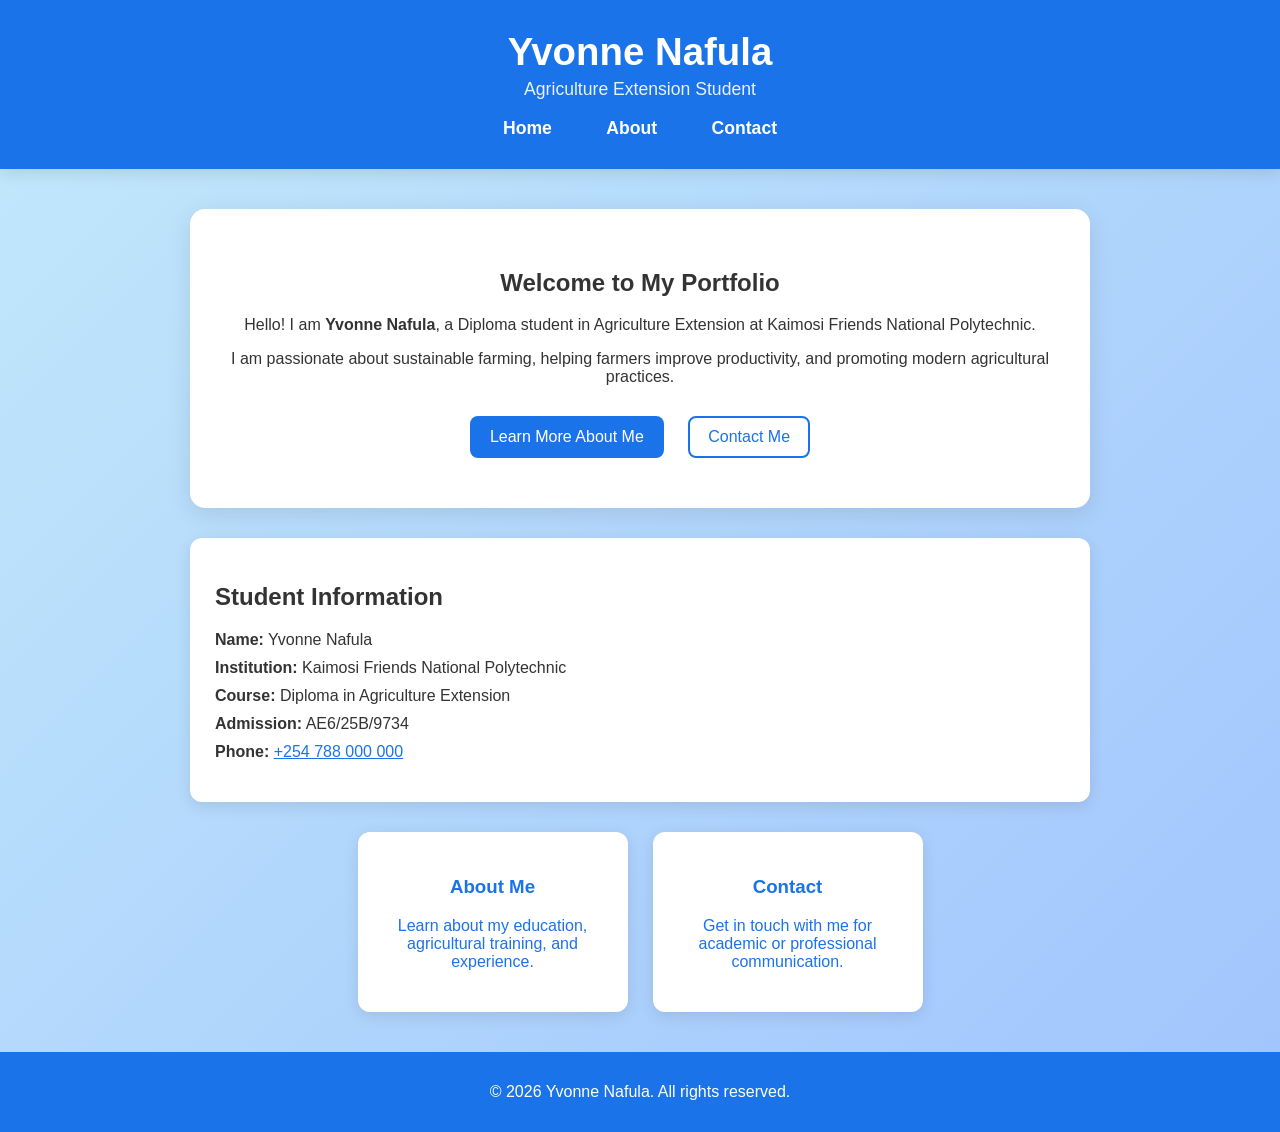
<file: index.html>
<!DOCTYPE html>
<html lang="en">
<head>
<meta charset="UTF-8">
<title>Yvonne Nafula Portfolio</title>
<link rel="stylesheet" href="style.css">
</head>

<body class="home-page">

<header>

<h1>Yvonne Nafula</h1>
<p class="tagline">Agriculture Extension Student</p>

<nav>
<a href="index.html">Home</a>
<a href="about.html">About</a>
<a href="contacts.html">Contact</a>
</nav>

</header>

<main>

<!-- HERO SECTION -->

<section class="hero">

<h2>Welcome to My Portfolio</h2>

<p>
Hello! I am <strong>Yvonne Nafula</strong>, a Diploma student in
Agriculture Extension at Kaimosi Friends National Polytechnic.
</p>

<p>
I am passionate about sustainable farming, helping farmers improve
productivity, and promoting modern agricultural practices.
</p>

<div class="hero-buttons">

<a href="about.html" class="btn">Learn More About Me</a>

<a href="contacts.html" class="btn-outline">Contact Me</a>

</div>

</section>


<!-- QUICK INFO SECTION -->

<section class="quick-info">

<h2>Student Information</h2>

<ul>

<li><strong>Name:</strong> Yvonne Nafula</li>

<li><strong>Institution:</strong> Kaimosi Friends National Polytechnic</li>

<li><strong>Course:</strong> Diploma in Agriculture Extension</li>

<li><strong>Admission:</strong> AE6/25B/9734</li>

<li><strong>Phone:</strong>
<a href="tel:+254788000000">+254 788 000 000</a>
</li>

</ul>

</section>


<!-- FEATURE CARDS -->

<section class="cards">

<a href="about.html" class="card">

<h3>About Me</h3>

<p>
Learn about my education, agricultural training, and experience.
</p>

</a>


<a href="contacts.html" class="card">

<h3>Contact</h3>

<p>
Get in touch with me for academic or professional communication.
</p>

</a>

</section>

</main>

<footer>

<p>&copy; 2026 Yvonne Nafula. All rights reserved.</p>

</footer>

</body>
</html>
</file>
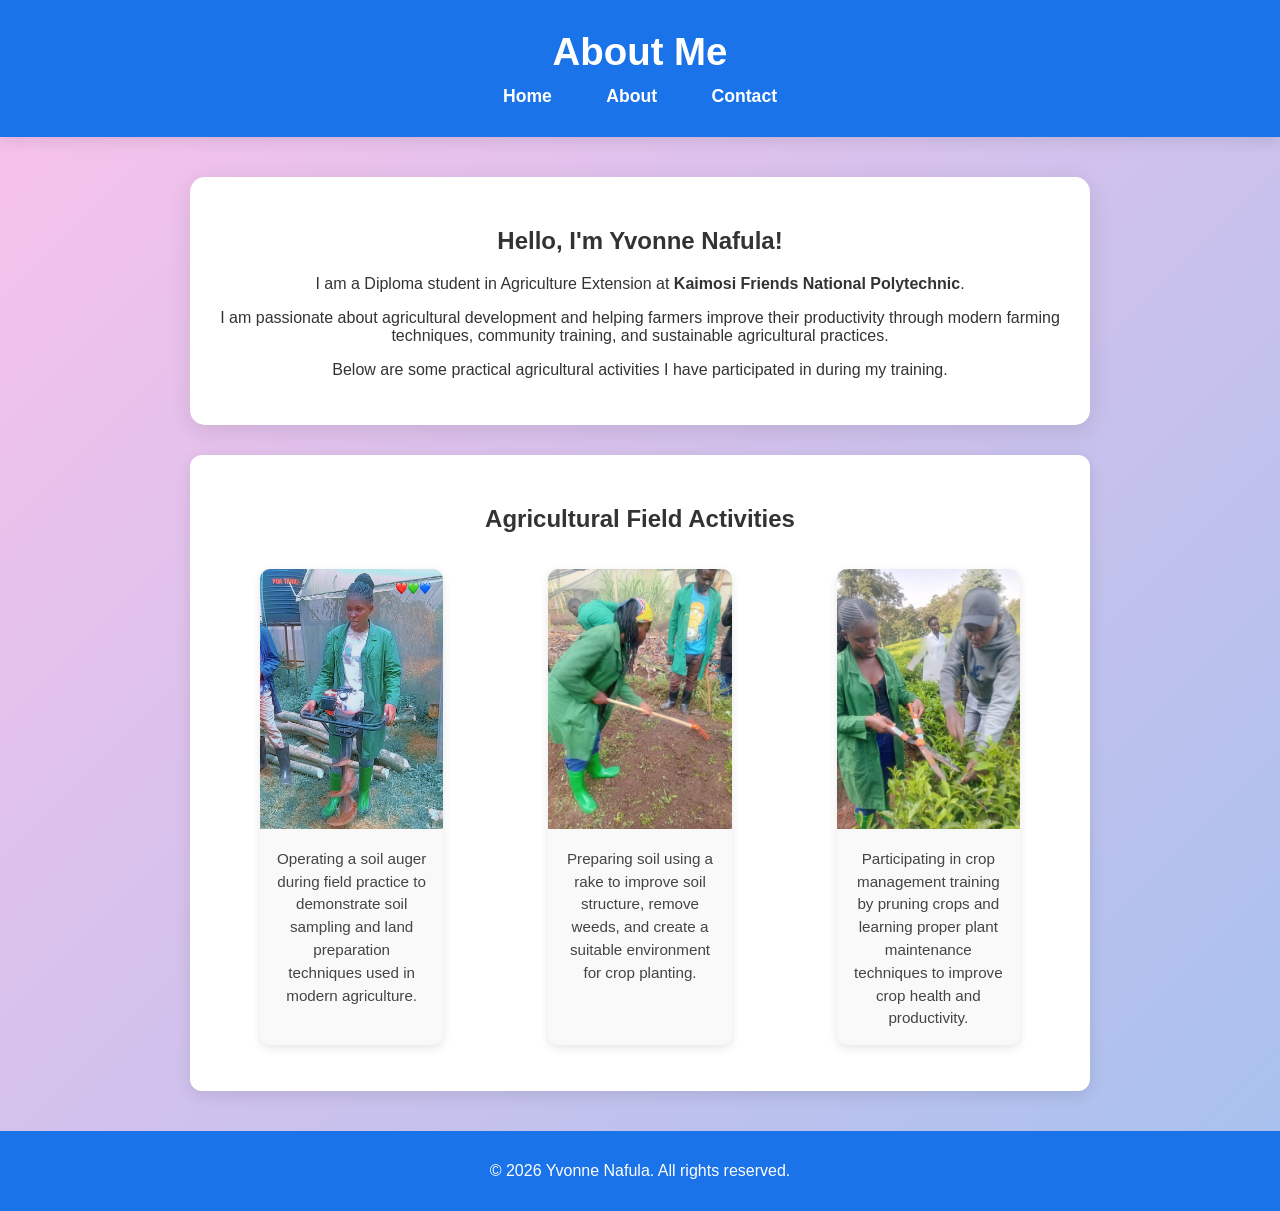
<file: about.html>
<!DOCTYPE html>
<html lang="en">
<head>
<meta charset="UTF-8">
<title>About Me</title>
<link rel="stylesheet" href="style.css">
</head>

<body class="about-page">

<header>

<h1>About Me</h1>

<nav>
<a href="index.html">Home</a>
<a href="about.html">About</a>
<a href="contacts.html">Contact</a>
</nav>

</header>

<main>

<section class="profile-section">

<h2>Hello, I'm Yvonne Nafula!</h2>

<p>
I am a Diploma student in Agriculture Extension at
<strong>Kaimosi Friends National Polytechnic</strong>.
</p>

<p>
I am passionate about agricultural development and helping farmers
improve their productivity through modern farming techniques,
community training, and sustainable agricultural practices.
</p>

<p>
Below are some practical agricultural activities I have participated in
during my training.
</p>

</section>


<!-- AGRICULTURE IMAGE GALLERY -->

<section class="gallery">

<h2>Agricultural Field Activities</h2>

<div class="gallery-container">

<figure class="gallery-item">
<img src="auger.jpeg" alt="Operating soil auger">

<figcaption>
Operating a soil auger during field practice to demonstrate soil sampling
and land preparation techniques used in modern agriculture.
</figcaption>

</figure>


<figure class="gallery-item">
<img src="soil-preparation.jpeg" alt="Preparing soil">

<figcaption>
Preparing soil using a rake to improve soil structure, remove weeds,
and create a suitable environment for crop planting.
</figcaption>

</figure>


<figure class="gallery-item">
<img src="crop-management.jpeg" alt="Crop management practice">

<figcaption>
Participating in crop management training by pruning crops and learning
proper plant maintenance techniques to improve crop health and productivity.
</figcaption>

</figure>

</div>

</section>

</main>

<footer>
<p>&copy; 2026 Yvonne Nafula. All rights reserved.</p>
</footer>

</body>
</html>
</file>
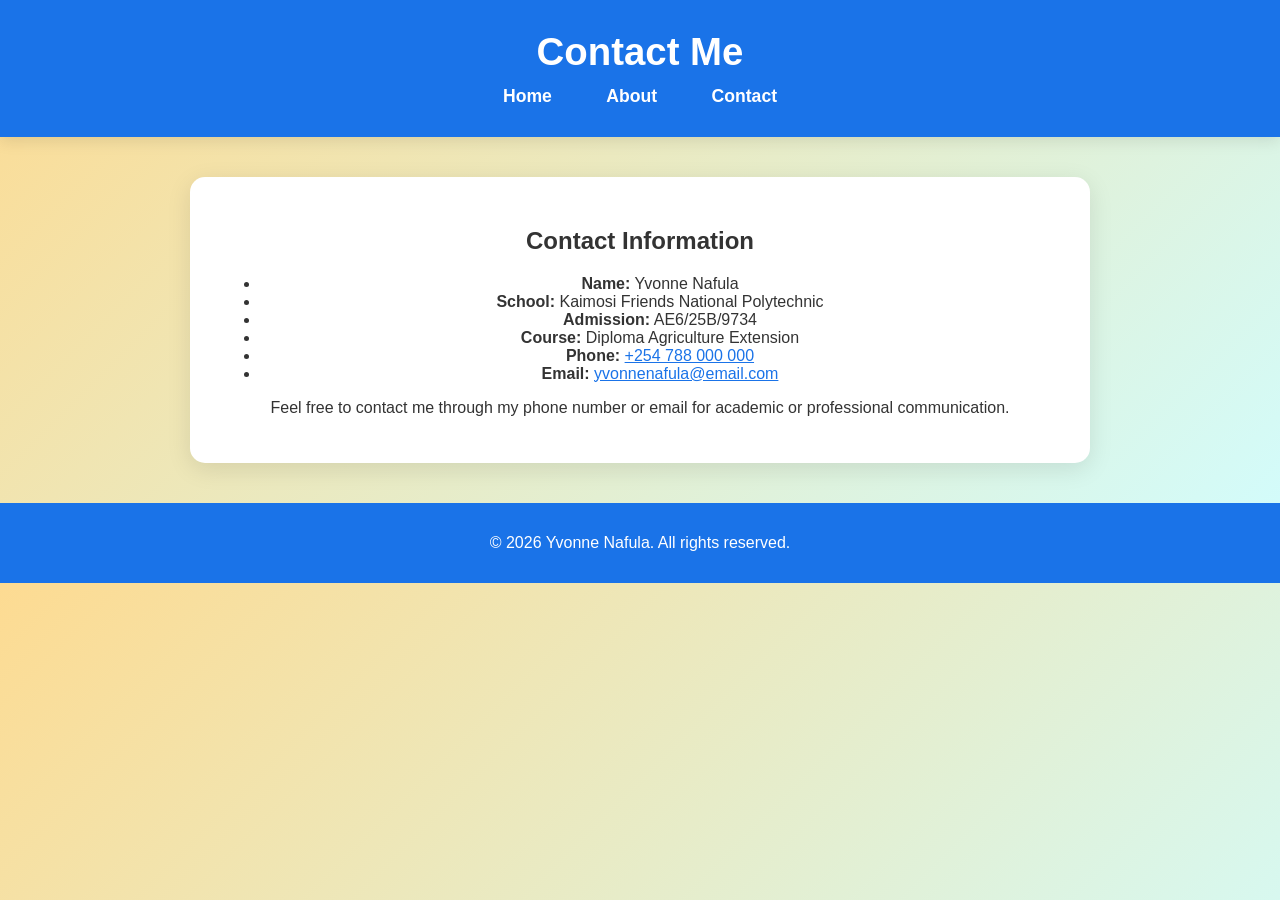
<file: contacts.html>
<!DOCTYPE html>
<html lang="en">
<head>
<meta charset="UTF-8">
<title>Contact Me</title>
<link rel="stylesheet" href="style.css">
</head>

<body class="contact-page">

<header>

<h1>Contact Me</h1>

<nav>
<a href="index.html">Home</a>
<a href="about.html">About</a>
<a href="contacts.html">Contact</a>
</nav>

</header>

<main>

<section class="profile-section">

<h2>Contact Information</h2>

<ul>
<li><strong>Name:</strong> Yvonne Nafula</li>
<li><strong>School:</strong> Kaimosi Friends National Polytechnic</li>
<li><strong>Admission:</strong> AE6/25B/9734</li>
<li><strong>Course:</strong> Diploma Agriculture Extension</li>

<li><strong>Phone:</strong>
<a href="tel:+254788000000">+254 788 000 000</a>
</li>

<li><strong>Email:</strong>
<a href="mailto:yvonnenafula@email.com">yvonnenafula@email.com</a>
</li>

</ul>

<p>
Feel free to contact me through my phone number or email for academic or professional communication.
</p>

</section>

</main>

<footer>
<p>&copy; 2026 Yvonne Nafula. All rights reserved.</p>
</footer>

</body>
</html>
</file>
<file: style.css>
/* Smooth scrolling */

html{
scroll-behavior:smooth;
}

/* GENERAL PAGE STYLE */

body{
font-family:'Segoe UI',Arial,sans-serif;
margin:0;
padding:0;
color:#333;
}

/* DIFFERENT PAGE BACKGROUNDS */

.home-page{
background:linear-gradient(135deg,#c2e9fb,#a1c4fd);
}

.about-page{
background:linear-gradient(135deg,#fbc2eb,#a6c1ee);
}

.contact-page{
background:linear-gradient(135deg,#fddb92,#d1fdff);
}

/* HEADER */

header{
background:#1a73e8;
color:white;
text-align:center;
padding:30px 10px;
box-shadow:0 4px 15px rgba(0,0,0,0.1);
}

h1{
margin:0;
font-size:2.4em;
}

.tagline{
margin-top:5px;
font-size:1.1em;
opacity:0.9;
}

/* NAVIGATION */

nav{
margin-top:12px;
}

nav a{
color:white;
text-decoration:none;
margin:0 15px;
font-size:1.1em;
font-weight:bold;
padding:6px 10px;
border-radius:6px;
transition:0.3s;
}

nav a:hover{
background:white;
color:#1a73e8;
}

/* MAIN CONTENT */

main{
max-width:900px;
margin:40px auto;
padding:0 20px;
}

/* HERO SECTION (HOME PAGE) */

.hero{
background:white;
padding:40px;
border-radius:15px;
text-align:center;
box-shadow:0 6px 25px rgba(0,0,0,0.1);
margin-bottom:30px;
}

/* BUTTONS */

.hero-buttons{
margin-top:20px;
}

.btn{
background:#1a73e8;
color:white;
padding:12px 20px;
border-radius:8px;
text-decoration:none;
margin:10px;
display:inline-block;
transition:0.3s;
}

.btn:hover{
background:#0d5bd3;
}

.btn-outline{
border:2px solid #1a73e8;
color:#1a73e8;
padding:10px 18px;
border-radius:8px;
text-decoration:none;
margin:10px;
display:inline-block;
transition:0.3s;
}

.btn-outline:hover{
background:#1a73e8;
color:white;
}

/* PROFILE SECTION */

.profile-section{
background:white;
border-radius:15px;
padding:30px;
text-align:center;
box-shadow:0 6px 25px rgba(0,0,0,0.1);
margin-bottom:30px;
}

/* CARDS */

.cards{
display:flex;
justify-content:center;
gap:25px;
flex-wrap:wrap;
margin-bottom:30px;
}

.card{
background:white;
border-radius:12px;
padding:25px;
width:220px;
text-align:center;
text-decoration:none;
color:#1a73e8;
box-shadow:0 4px 15px rgba(0,0,0,0.1);
transition:0.3s;
}

.card:hover{
transform:translateY(-10px);
background:#1a73e8;
color:white;
}

/* QUICK INFO */

.quick-info{
background:white;
border-radius:12px;
padding:25px;
box-shadow:0 4px 15px rgba(0,0,0,0.1);
margin-bottom:30px;
}

.quick-info ul{
list-style:none;
padding:0;
}

.quick-info li{
margin:10px 0;
}

/* IMAGE GALLERY (ABOUT PAGE) */

.gallery{
background:white;
padding:30px;
border-radius:12px;
box-shadow:0 4px 15px rgba(0,0,0,0.1);
margin-bottom:30px;
text-align:center;
}

.gallery-container{
display:grid;
grid-template-columns:repeat(auto-fit,minmax(250px,1fr));
gap:25px;
margin-top:20px;
}

.gallery-item{
background:#f9f9f9;
border-radius:10px;
overflow:hidden;
box-shadow:0 3px 10px rgba(0,0,0,0.1);
transition:0.3s;
}

.gallery-item:hover{
transform:translateY(-6px);
}

.gallery-item img{
width:100%;
height:260px;
object-fit:cover;
}

.gallery-item figcaption{
padding:15px;
font-size:0.95em;
line-height:1.5;
color:#444;
}

/* LINKS */

a{
color:#1a73e8;
}

/* FOOTER */

footer{
background:#1a73e8;
color:white;
text-align:center;
padding:15px;
margin-top:40px;
}

/* MOBILE DESIGN */

@media(max-width:700px){

h1{
font-size:1.8em;
}

.cards{
flex-direction:column;
align-items:center;
}

main{
padding:10px;
}

.hero{
padding:25px;
}

}
</file>
